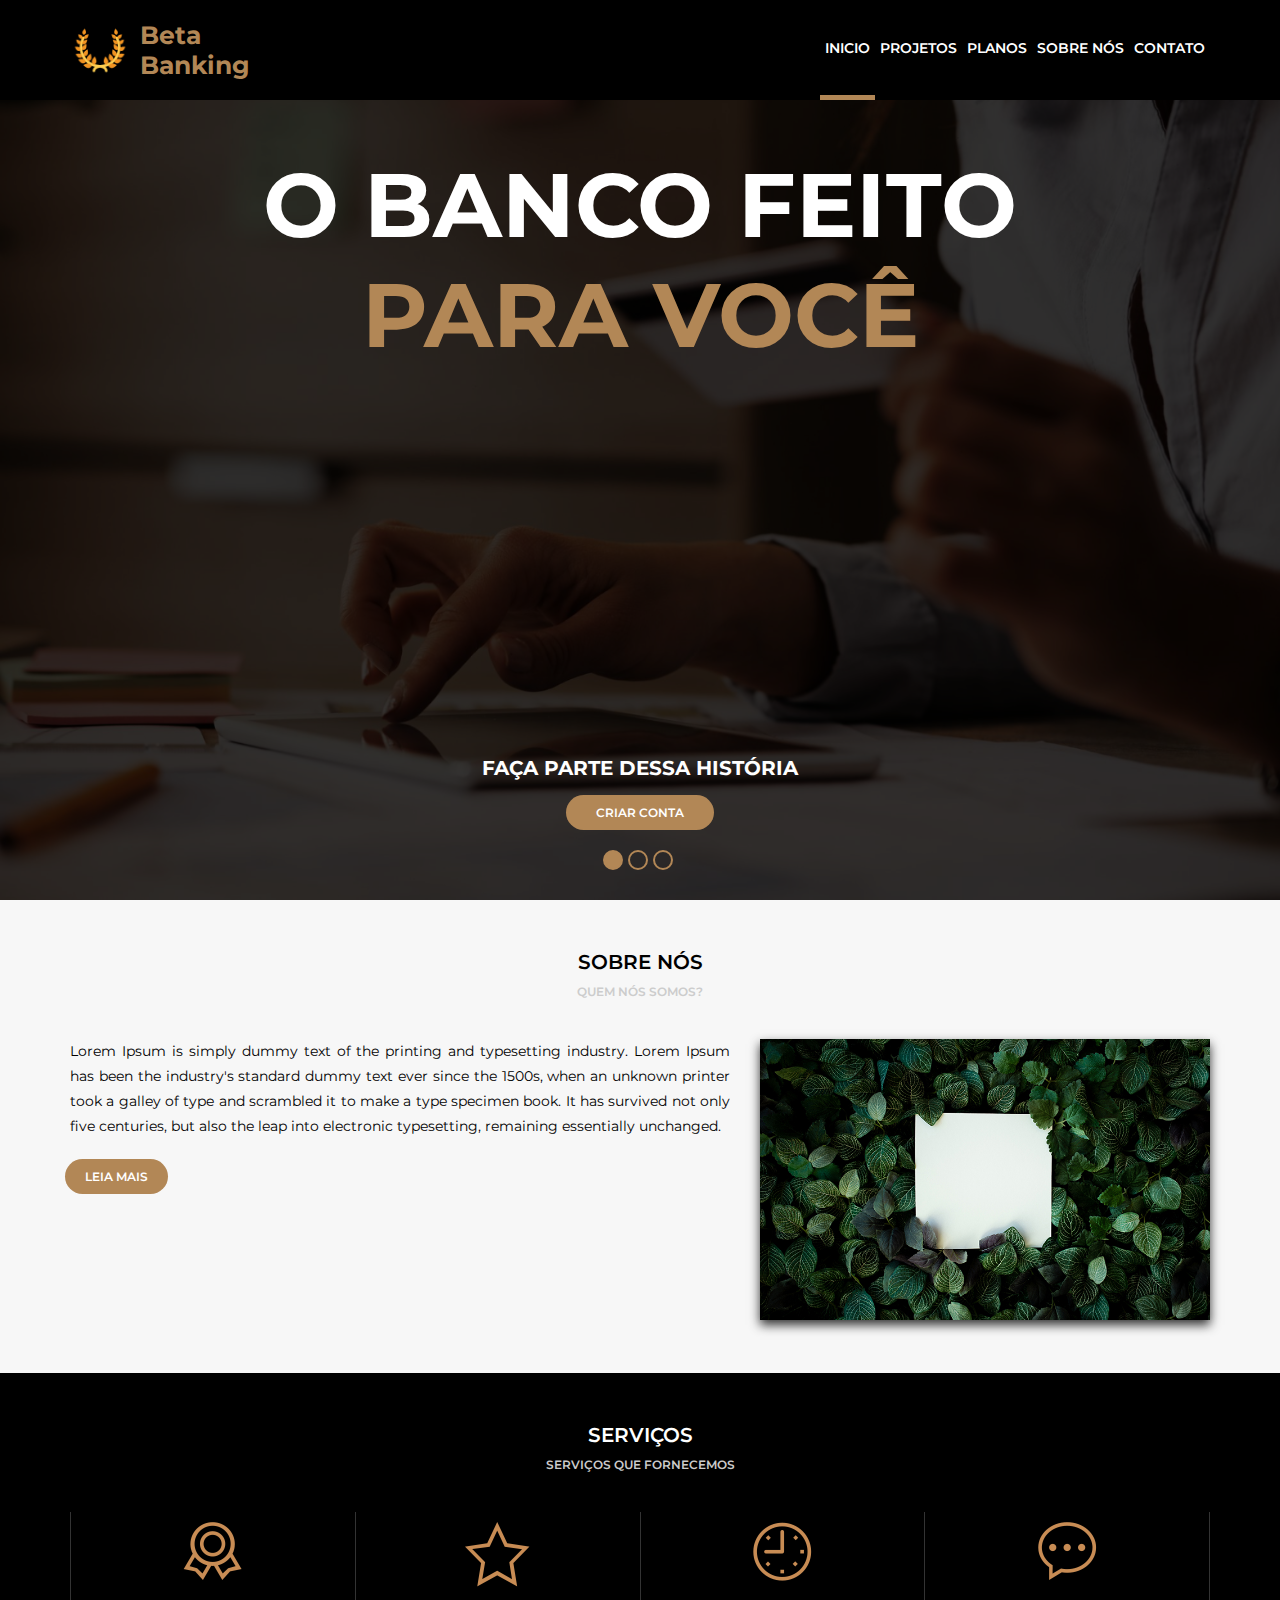
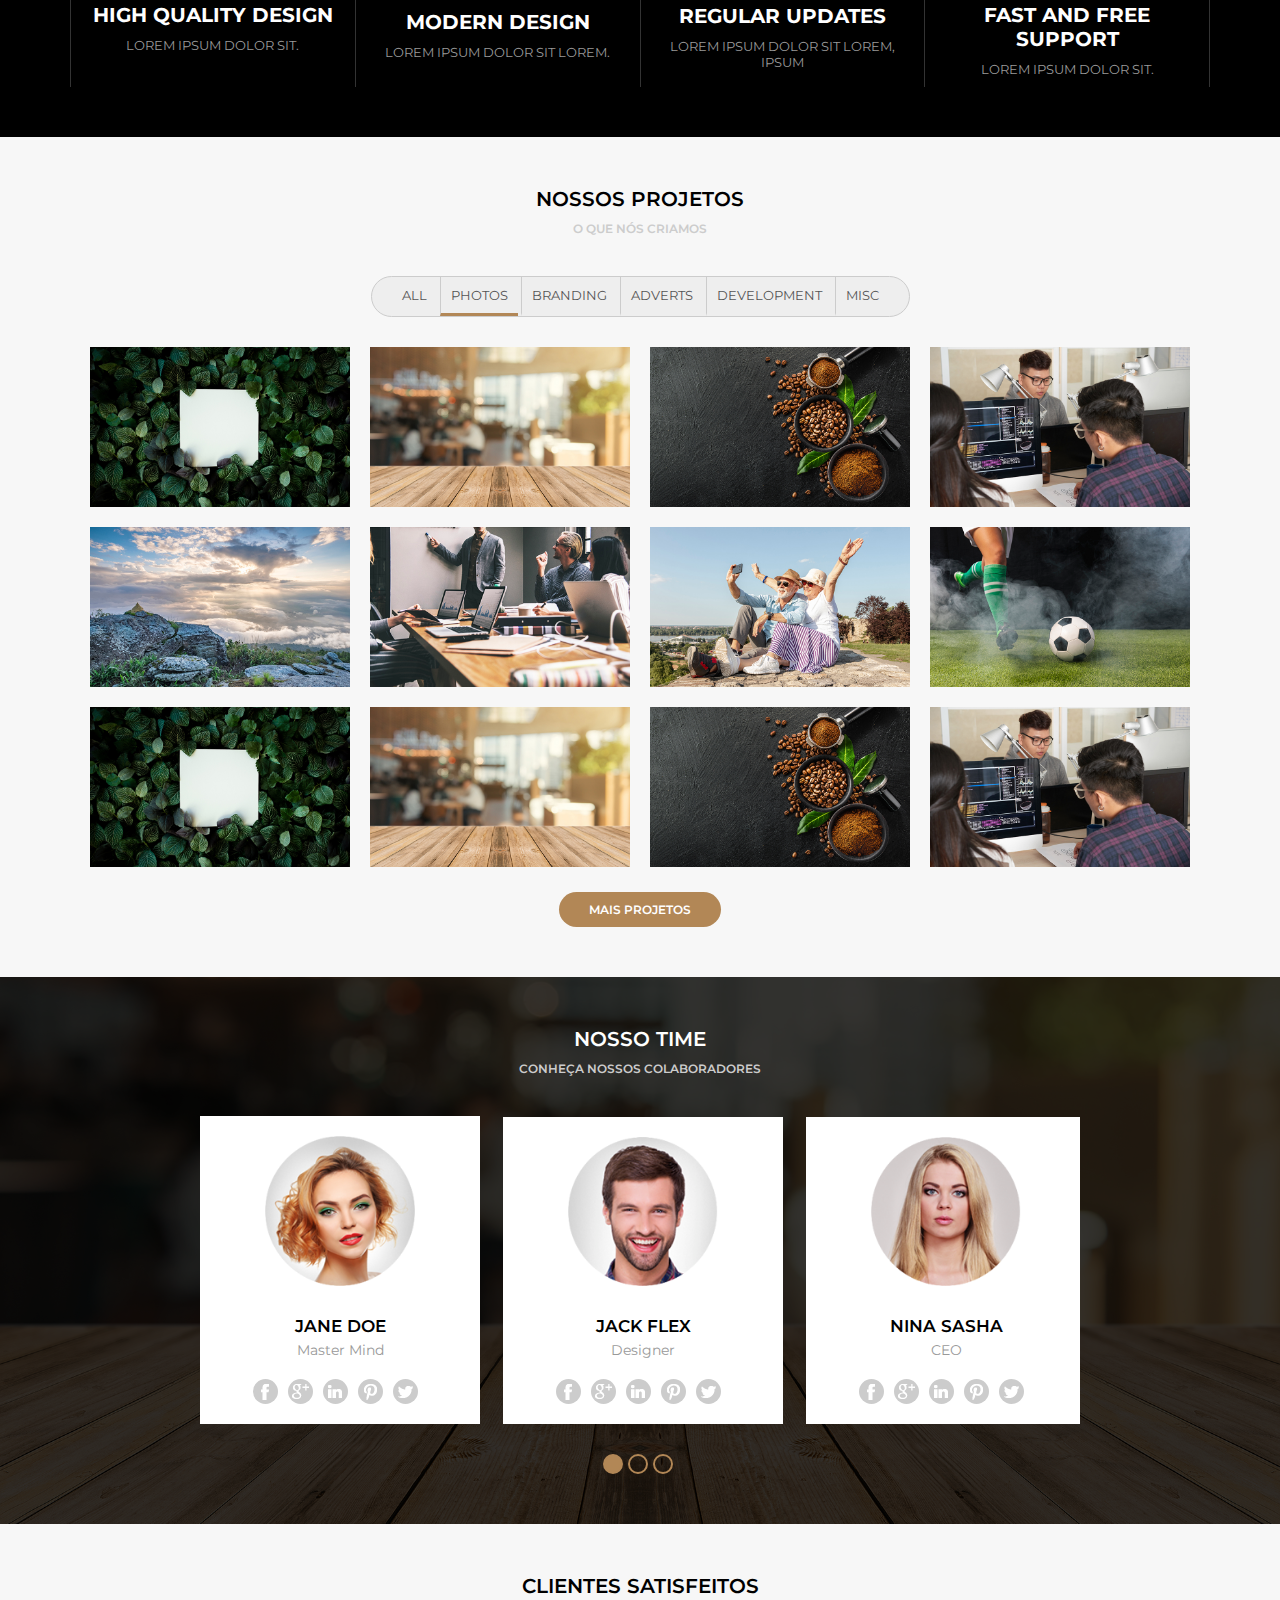
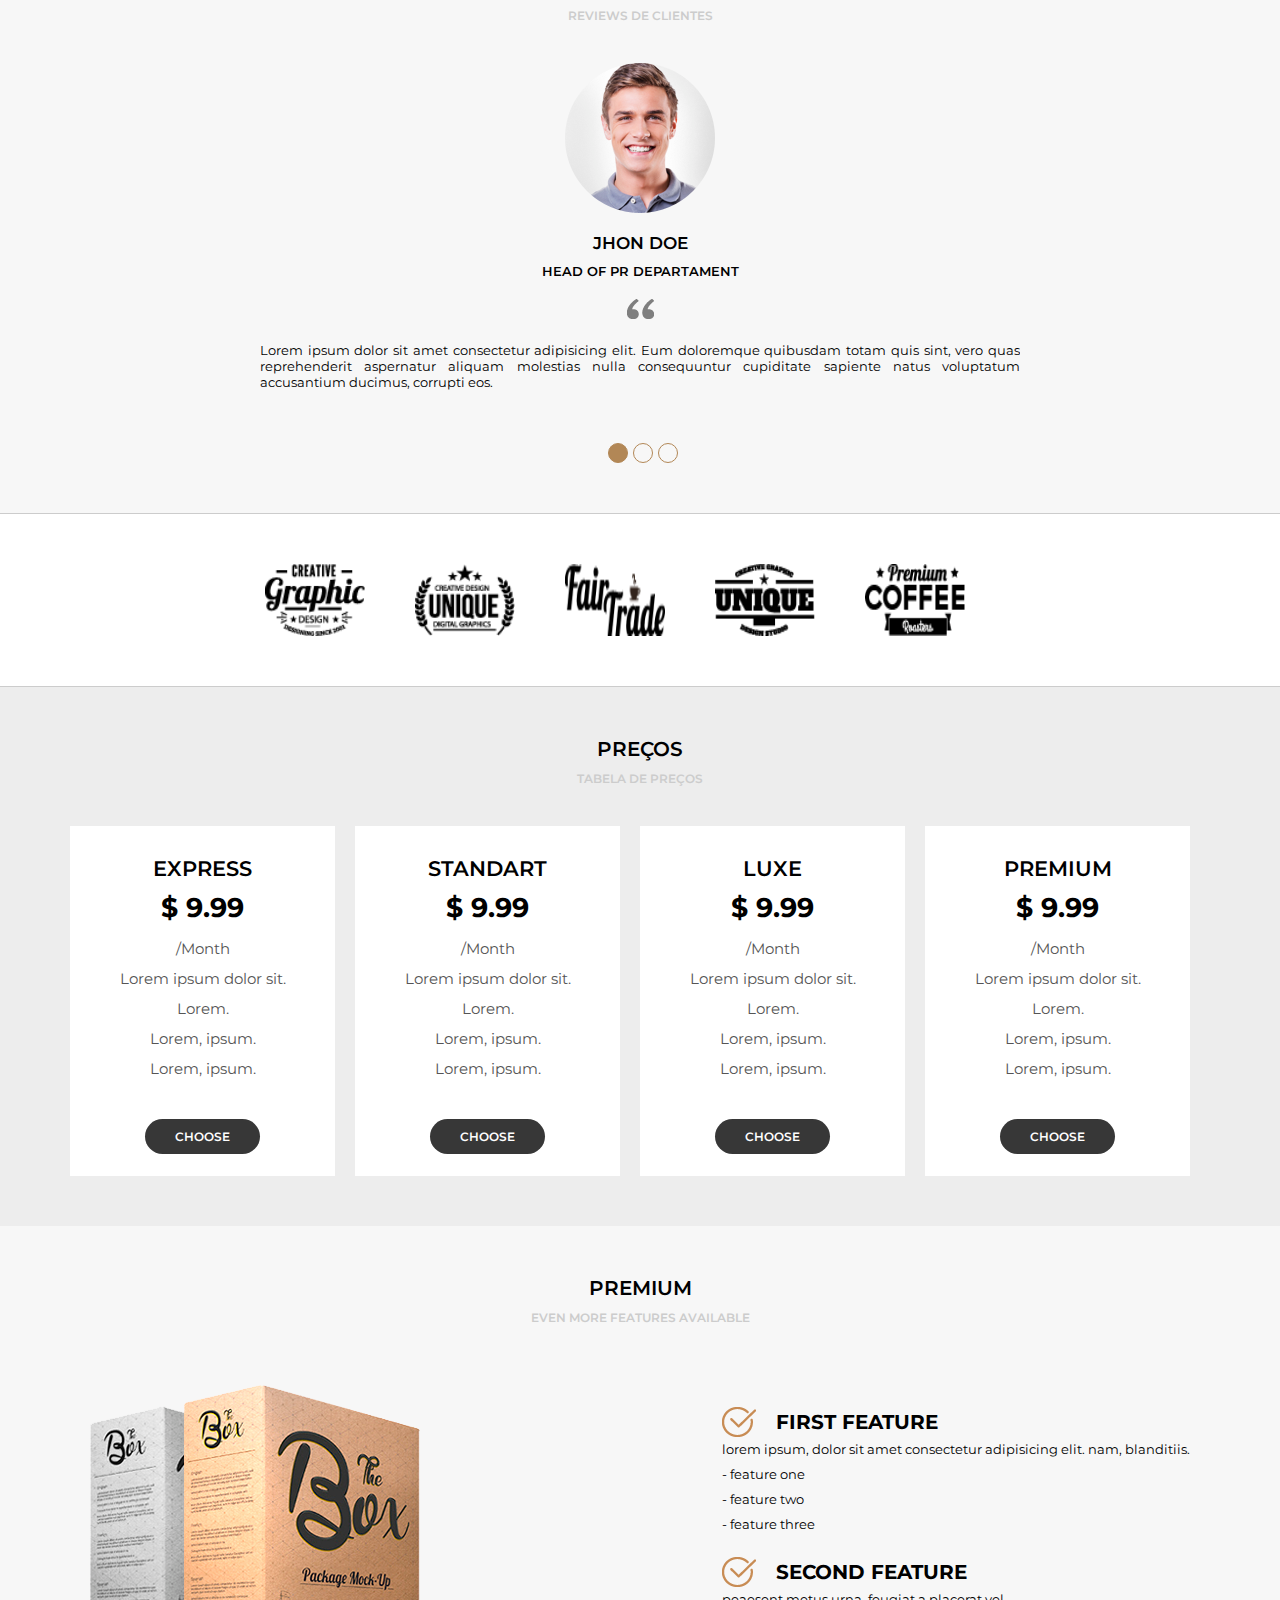
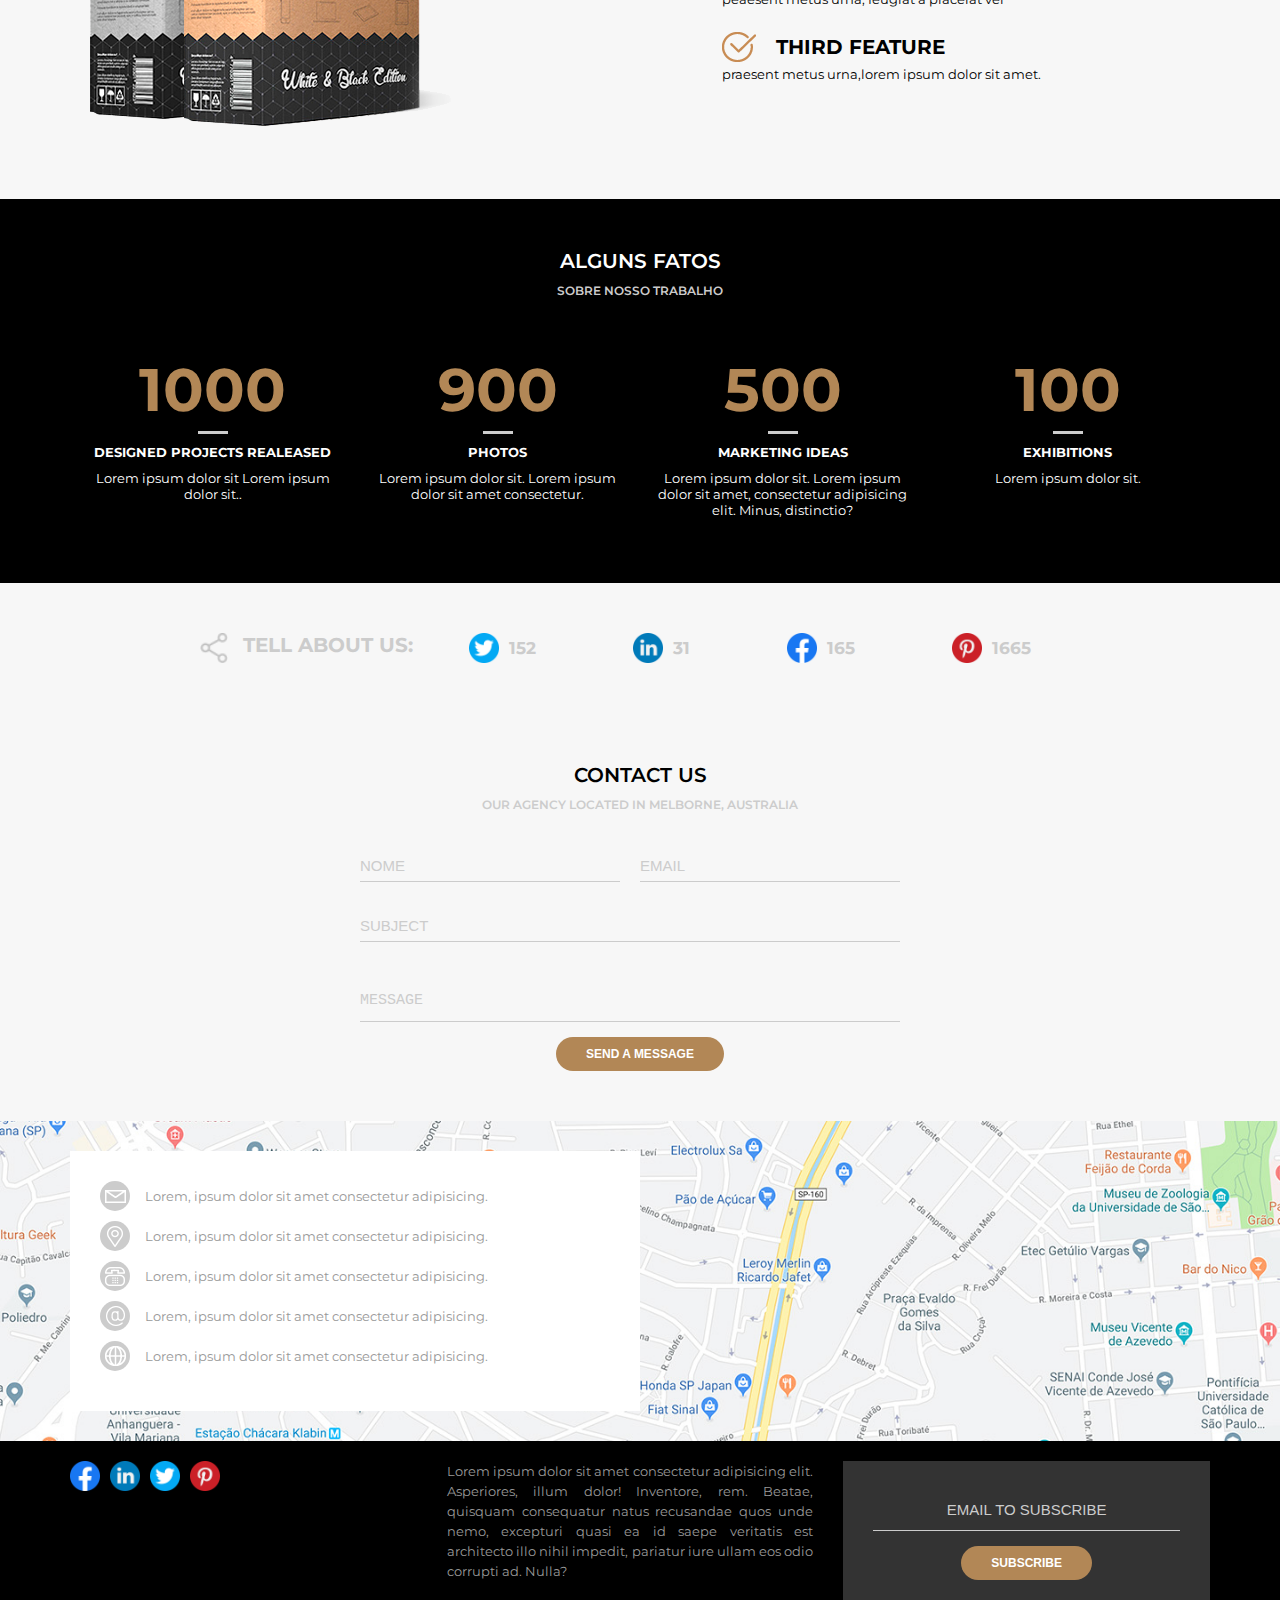
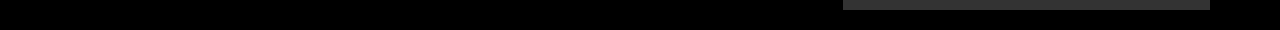
<file: index.html>
<!DOCTYPE html>
<html lang="pt-br">

<head>
    <meta charset="UTF-8">
    <meta http-equiv="X-UA-Compatible" content="IE=edge">
    <meta name="viewport" content="width=device-width, initial-scale=1.0">
    <link rel="preconnect" href="https://fonts.googleapis.com">
    <link rel="preconnect" href="https://fonts.gstatic.com" crossorigin>
    <link href="https://fonts.googleapis.com/css2?family=Montserrat:wght@300;400;600;700&display=swap" rel="stylesheet">
    <link rel="stylesheet" href="./assets/css/style.css">
    <link rel="icon" href="./assets/images/favicon.png" type="image/x-icon">
    <title>Beta Banking</title>
</head>

<body>
    <header>
        <div class="header">
            <div class="logo">
                <a href="">
                    <img src="./assets/images/logo.png" alt="" class="logo-img">
                    <h1>Beta Banking</h1>
                </a>
            </div>
            <div class="menu">
                <img src="./assets/images/menu.png" alt="" class="menu-opener">
                <nav>
                    <ul>
                        <li><a href="" class="active">inicio</a></li>
                        <li><a href="">projetos</a></li>
                        <li><a href="">planos</a></li>
                        <li><a href="">Sobre nós</a></li>
                        <li><a href="">contato</a></li>
                    </ul>
                </nav>

            </div>
        </div>
    </header>
    <main>
        <section class="banner">
            <div class="sliders" style="margin-left:00vw;">
                <div class="slider">
                    <div class="slider-area">
                        <div class="slider-content-first">
                            <h1>O banco feito <br><span>para você</span></h1>
                        </div>
                        <div class="slider-content-sec">
                            <h2>faça parte dessa história</h2>
                            <a href="" class="button">criar conta</a>
                        </div>
                    </div>
                </div><div class="slider">
                    <div class="slider-area">
                        <div class="slider-content-first">
                            <h1>O banco feito <br><span>para teste2</span></h1>
                        </div>
                        <div class="slider-content-sec">
                            <h2>faça parte dessa história</h2>
                            <a href="" class="button">criar conta</a>
                        </div>
                    </div>
                </div><div class="slider">
                    <div class="slider-area">
                        <div class="slider-content-first">
                            <h1>O banco feito <br><span>para teste3</span></h1>
                        </div>
                        <div class="slider-content-sec">
                            <h2>faça parte dessa história</h2>
                            <a href="" class="button">criar conta</a>
                        </div>
                    </div>
                </div>
                </div>
            </div>
            <div class="pointers">
                <div class="pointer active"></div>
                <div class="pointer"></div>
                <div class="pointer"></div>
            </div>
        </section>
        <section class="default light">
            <div class="section-title">
                Sobre nós
            </div>
            <div class="section-desc">
                quem nós somos?
            </div>
            <div class="section-body">
                <div class="about-us">
                    <div class="about-left">
                        <p>Lorem Ipsum is simply dummy text of the printing and typesetting industry. Lorem Ipsum has
                            been the industry's standard dummy text ever since the 1500s, when an unknown printer took a
                            galley of type and scrambled it to make a type specimen book. It has survived not only five
                            centuries, but also the leap into electronic typesetting, remaining essentially unchanged.
                        </p>
                        <br><a href="" class="button">Leia mais</a>
                    </div>
                    <div class="about-right">
                        <img src="./media/foto1.jpg" alt="">
                    </div>
                </div>
            </div>
        </section>
        <section class="default dark">
            <div class="section-title">
                Serviços
            </div>
            <div class="section-desc">
                serviços que fornecemos
            </div>
            <div class="section-body">
                <div class="section-services">
                    <div class="section-service">
                        <img src="./assets/images/medalha.png" alt="">
                        <h4>High quality design</h4>
                        <p>Lorem ipsum dolor sit.</p>
                    </div>
                    <div class="section-service">
                        <img src="./assets/images/estrela.png" alt="">
                        <h4>Modern Design</h4>
                        <p>Lorem ipsum dolor sit Lorem.</p>
                    </div>
                    <div class="section-service">
                        <img src="./assets/images/relogio.png" alt="">
                        <h4>Regular updates</h4>
                        <p>Lorem ipsum dolor sit Lorem, ipsum</p>
                    </div>
                    <div class="section-service">
                        <img src="./assets/images/balao.png" alt="">
                        <h4>Fast and free support </h4>
                        <p>Lorem ipsum dolor sit.</p>
                    </div>
                </div>
            </div>
        </section>
        <section class="default light">
            <div class="section-title">
                Nossos Projetos
            </div>
            <div class="section-desc">
                O que nós Criamos
            </div>
            <div class="section-body">
                <div class="secion-projects">
                    <div class="section-project--filters">
                        <ul>
                            <li>All</li>
                            <li class="active">Photos</li>
                            <li>Branding</li>
                            <li>Adverts</li>
                            <li>Development</li>
                            <li>Misc</li>
                        </ul>
                    </div>
                    <div class="section-projects--photos">
                        <div class="section-projects--photo">
                            <div class="section-projects-photoarea">
                                <div class="section-projects-photoinfo">
                                    <h5>About</h5>
                                    <p>Lorem ipsum dolor sit amet.</p>
                                </div>
                                <img src="./media/foto1.jpg" alt="">
                            </div>
                        </div>
                        <div class="section-projects--photo">
                            <div class="section-projects-photoarea">
                                <div class="section-projects-photoinfo">
                                    <h5>About</h5>
                                    <p>Lorem ipsum dolor sit amet.</p>
                                </div>
                                <img src="./media/foto2.jpg" alt="">
                            </div>
                        </div>
                        <div class="section-projects--photo">
                            <div class="section-projects-photoarea">
                                <div class="section-projects-photoinfo">
                                    <h5>About</h5>
                                    <p>Lorem ipsum dolor sit amet.</p>
                                </div>
                                <img src="./media/foto3.jpg" alt="">
                            </div>
                        </div>
                        <div class="section-projects--photo">
                            <div class="section-projects-photoarea">
                                <div class="section-projects-photoinfo">
                                    <h5>About</h5>
                                    <p>Lorem ipsum dolor sit amet.</p>
                                </div>
                                <img src="./media/foto4.jpg" alt="">
                            </div>
                        </div>
                        <div class="section-projects--photo">
                            <div class="section-projects-photoarea">
                                <div class="section-projects-photoinfo">
                                    <h5>About</h5>
                                    <p>Lorem ipsum dolor sit amet.</p>
                                </div>
                                <img src="./media/foto5.jpg" alt="">
                            </div>
                        </div>
                        <div class="section-projects--photo">
                            <div class="section-projects-photoarea">
                                <div class="section-projects-photoinfo">
                                    <h5>About</h5>
                                    <p>Lorem ipsum dolor sit amet.</p>
                                </div>
                                <img src="./media/foto6.jpg" alt="">
                            </div>
                        </div>
                        <div class="section-projects--photo">
                            <div class="section-projects-photoarea">
                                <div class="section-projects-photoinfo">
                                    <h5>About</h5>
                                    <p>Lorem ipsum dolor sit amet.</p>
                                </div>
                                <img src="./media/foto7.jpg" alt="">
                            </div>
                        </div>
                        <div class="section-projects--photo">
                            <div class="section-projects-photoarea">
                                <div class="section-projects-photoinfo">
                                    <h5>About</h5>
                                    <p>Lorem ipsum dolor sit amet.</p>
                                </div>
                                <img src="./media/foto9.jpg" alt="">
                            </div>
                        </div>
                        <div class="section-projects--photo">
                            <div class="section-projects-photoarea">
                                <div class="section-projects-photoinfo">
                                    <h5>About</h5>
                                    <p>Lorem ipsum dolor sit amet.</p>
                                </div>
                                <img src="./media/foto1.jpg" alt="">
                            </div>
                        </div>
                        <div class="section-projects--photo">
                            <div class="section-projects-photoarea">
                                <div class="section-projects-photoinfo">
                                    <h5>About</h5>
                                    <p>Lorem ipsum dolor sit amet.</p>
                                </div>
                                <img src="./media/foto2.jpg" alt="">
                            </div>
                        </div>
                        <div class="section-projects--photo">
                            <div class="section-projects-photoarea">
                                <div class="section-projects-photoinfo">
                                    <h5>About</h5>
                                    <p>Lorem ipsum dolor sit amet.</p>
                                </div>
                                <img src="./media/foto3.jpg" alt="">
                            </div>
                        </div>
                        <div class="section-projects--photo">
                            <div class="section-projects-photoarea">
                                <div class="section-projects-photoinfo">
                                    <h5>About</h5>
                                    <p>Lorem ipsum dolor sit amet.</p>
                                </div>
                                <img src="./media/foto4.jpg" alt="">
                            </div>
                        </div>
                    </div>
                    <a href="" class="button">Mais projetos</a>
                </div>
            </div>
        </section>
        <section class="default dark bg-team">
            <div class="section-team-area">
                <div class="section-title">
                    Nosso time
                </div>
                <div class="section-desc">
                    Conheça nossos colaboradores
                </div>
                <div class="section-body">
                    <div class="section-team">
                        <div class="sliders" style="margin-left: 00vw;">
                            <div class="slider">
                                <div class="slider-area">
                                    <img src="./media/mulher1.png" alt="" class="section-team-avatar">
                                    <div class="section-team-name">
                                        Jane Doe
                                    </div>
                                    <div class="section-team-role">
                                        Master Mind
                                    </div>
                                    <div class="section-team-social">
                                        <a href=""><img src="./assets/images/facebook.png" alt=""></a>
                                        <a href=""><img src="./assets/images/googleplus.png" alt=""></a>
                                        <a href=""><img src="./assets/images/linkedin.png" alt=""></a>
                                        <a href=""><img src="./assets/images/pinterest.png" alt=""></a>
                                        <a href=""><img src="./assets/images/twitter.png" alt=""></a>
                                    </div>
                                </div>
                            </div>
                            <div class="slider">
                                <div class="slider-area">
                                    <img src="./media/homem1.png" alt="" class="section-team-avatar">
                                    <div class="section-team-name">
                                        Jack Flex
                                    </div>
                                    <div class="section-team-role">
                                        Designer
                                    </div>
                                    <div class="section-team-social">
                                        <a href=""><img src="./assets/images/facebook.png" alt=""></a>
                                        <a href=""><img src="./assets/images/googleplus.png" alt=""></a>
                                        <a href=""><img src="./assets/images/linkedin.png" alt=""></a>
                                        <a href=""><img src="./assets/images/pinterest.png" alt=""></a>
                                        <a href=""><img src="./assets/images/twitter.png" alt=""></a>
                                    </div>
                                </div>
                            </div>
                            <div class="slider">
                                <div class="slider-area">
                                    <img src="./media/mulher2.png" alt="" class="section-team-avatar">
                                    <div class="section-team-name">
                                        nina sasha
                                    </div>
                                    <div class="section-team-role">
                                        CEO
                                    </div>
                                    <div class="section-team-social">
                                        <a href=""><img src="./assets/images/facebook.png" alt=""></a>
                                        <a href=""><img src="./assets/images/googleplus.png" alt=""></a>
                                        <a href=""><img src="./assets/images/linkedin.png" alt=""></a>
                                        <a href=""><img src="./assets/images/pinterest.png" alt=""></a>
                                        <a href=""><img src="./assets/images/twitter.png" alt=""></a>
                                    </div>
                                </div>
                            </div>
                        </div>
                        <div class="pointers">
                            <div class="pointer active"></div>
                            <div class="pointer"></div>
                            <div class="pointer"></div>
                        </div>
                    </div>
                </div>
            </div>
        </section>
        <section class="default light clients">
            <div class="section-title">
                Clientes satisfeitos
            </div>
            <div class="section-desc">
                Reviews de clientes
            </div>
            <div class="section-body">
                <div class="section-clients-geral">
                    <div class="section-clients-sliders">
                        <div class="section-clients-slide">
                            <div class="section-clients-area">
                                <img src="./media/homem2.png" alt="" class="section-clients-avatar">
                                <div class="section-client-name">
                                    Jhon Doe
                                </div>
                                <div class="section-client-desc">
                                    Head OF PR departament
                                </div>
                                <div class="section-client-quote">
                                    <img src="./assets/images/quote.png" alt="" class="quote">
                                </div>
                                <div class="section-client-comment">
                                    Lorem ipsum dolor sit amet consectetur adipisicing elit. Eum doloremque quibusdam
                                    totam
                                    quis
                                    sint, vero quas reprehenderit aspernatur aliquam molestias nulla consequuntur
                                    cupiditate
                                    sapiente natus voluptatum accusantium ducimus, corrupti eos.
                                </div>
                            </div>
                        </div>
                        <div class="section-clients-slide">
                            <div class="section-clients-area">
                                <img src="./media/homem1.png" alt="" class="section-clients-avatar">
                                <div class="section-client-name">
                                    Jhon Doe
                                </div>
                                <div class="section-client-desc">
                                    Head OF PR departament
                                </div>
                                <div class="section-client-quote">
                                    <img src="./assets/images/quote.png" alt="" class="quote">
                                </div>
                                <div class="section-client-comment">
                                    Lorem ipsum dolor sit amet consectetur adipisicing elit. Eum doloremque quibusdam
                                    totam
                                    quis
                                    sint, vero quas reprehenderit aspernatur aliquam molestias nulla consequuntur
                                    cupiditate
                                    sapiente natus voluptatum accusantium ducimus, corrupti eos.
                                </div>
                            </div>
                        </div>
                        <div class="section-clients-slide">
                            <div class="section-clients-area">
                                <img src="./media/homem2.png" alt="" class="section-clients-avatar">
                                <div class="section-client-name">
                                    Jhon Doe
                                </div>
                                <div class="section-client-desc">
                                    Head OF PR departament
                                </div>
                                <div class="section-client-quote">
                                    <img src="./assets/images/quote.png" alt="" class="quote">
                                </div>
                                <div class="section-client-comment">
                                    Lorem ipsum dolor sit amet consectetur adipisicing elit. Eum doloremque quibusdam
                                    totam
                                    quis
                                    sint, vero quas reprehenderit aspernatur aliquam molestias nulla consequuntur
                                    cupiditate
                                    sapiente natus voluptatum accusantium ducimus, corrupti eos.
                                </div>
                            </div>
                        </div>
                    </div>
                    <div class="pointers">
                        <div class="pointer active"></div>
                        <div class="pointer"></div>
                        <div class="pointer"></div>
                    </div>
                </div>

            </div>
        </section>
        <section class="default light companies">
            <div class="section-body">
                <div class="section-companies">
                    <img src="./media/empresa1.png" alt="">
                    <img src="./media/empresa2.png" alt="">
                    <img src="./media/empresa3.png" alt="">
                    <img src="./media/empresa4.png" alt="">
                    <img src="./media/empresa5.png" alt="">
                </div>
            </div>
        </section>
        <section class="default light prices">
            <div class="section-title">
                Preços
            </div>
            <div class="section-desc">
                Tabela de preços
            </div>
            <div class="section-body">
                <div class="section-prices-sliders">

                    <div class="price-slider">
                        <div class="price-slider-area">
                            <div class="title-ofert">
                                <H4>Express</H4>
                                <p>$ 9.99</p>
                            </div>
                            <div class="ofert-content">
                                <p>/Month</p>
                                <p>Lorem ipsum dolor sit.</p>
                                <p>Lorem.</p>
                                <p>Lorem, ipsum.</p>
                                <p>Lorem, ipsum.</p>
                            </div>
                            <a href="" class="button">Choose</a>
                        </div>
                    </div>
                    <div class="price-slider">
                        <div class="price-slider-area">
                            <div class="title-ofert">
                                <H4>standart</H4>
                                <p>$ 9.99</p>
                            </div>
                            <div class="ofert-content">
                                <p>/Month</p>
                                <p>Lorem ipsum dolor sit.</p>
                                <p>Lorem.</p>
                                <p>Lorem, ipsum.</p>
                                <p>Lorem, ipsum.</p>
                            </div>
                            <a href="" class="button">Choose</a>
                        </div>
                    </div>
                    <div class="price-slider">
                        <div class="price-slider-area">
                            <div class="title-ofert">
                                <H4>Luxe</H4>
                                <p>$ 9.99</p>
                            </div>
                            <div class="ofert-content">
                                <p>/Month</p>
                                <p>Lorem ipsum dolor sit.</p>
                                <p>Lorem.</p>
                                <p>Lorem, ipsum.</p>
                                <p>Lorem, ipsum.</p>
                            </div>
                            <a href="" class="button">Choose</a>
                        </div>
                    </div>
                    <div class="price-slider">
                        <div class="price-slider-area">
                            <div class="title-ofert">
                                <H4>Premium</H4>
                                <p>$ 9.99</p>
                            </div>
                            <div class="ofert-content">
                                <p>/Month</p>
                                <p>Lorem ipsum dolor sit.</p>
                                <p>Lorem.</p>
                                <p>Lorem, ipsum.</p>
                                <p>Lorem, ipsum.</p>
                            </div>
                            <a href="" class="button">Choose</a>
                        </div>
                    </div>
                </div>
        </section>
        <section class="default light">
            <div class="section-title">
                Premium
            </div>
            <div class="section-desc">
                Even more features available
            </div>
            <div class="section-body">
                <div class="section-premium-geral">
                    <div class="section-premium-img">
                        <img src="./media/livros.png" alt="">
                    </div>
                    <div class="section-premium-desc">
                        <div class="section-premium-content">
                            <h2>
                                <img src="./assets/images/check.png" alt="">
                                First feature
                            </h2>
                            <p>Lorem ipsum, dolor sit amet consectetur adipisicing elit. Nam, blanditiis.</p>
                            <p>- Feature one</p>
                            <p>- Feature Two</p>
                            <p>- Feature three</p>
                        </div>
                        <div class="section-premium-content">
                            <h2>
                                <img src="./assets/images/check.png" alt="">
                                Second feature
                            </h2>
                            <p>Peaesent metus urna, feugiat a placerat vel</p>
                        </div>
                        <div class="section-premium-content">
                            <h2>
                                <img src="./assets/images/check.png" alt="">
                                Third feature
                            </h2>
                            <p>Praesent metus urna,Lorem ipsum dolor sit amet.</p>
                        </div>
                    </div>
                </div>
            </div>
        </section>
        <section class="default dark">
            <div class="section-title">
                Alguns fatos
            </div>
            <div class="section-desc">
                sobre nosso trabalho
            </div>
            <div class="section-body">
                <div class="section-facts">
                    <div class="section-fact">
                        <h1>1000</h1>
                        <div class="line"></div>
                        <h4>Designed Projects realeased</h4>
                        <p>Lorem ipsum dolor sit Lorem ipsum dolor sit..</p>
                    </div>
                    <div class="section-fact">
                        <h1>900</h1>
                        <div class="line"></div>
                        <h4>Photos</h4>
                        <p>Lorem ipsum dolor sit. Lorem ipsum dolor sit amet consectetur.</p>
                    </div>
                    <div class="section-fact">
                        <h1>500</h1>
                        <div class="line"></div>
                        <h4>Marketing ideas</h4>
                        <p>Lorem ipsum dolor sit. Lorem ipsum dolor sit amet, consectetur adipisicing elit. Minus,
                            distinctio?</p>
                    </div>
                    <div class="section-fact">
                        <h1>100</h1>
                        <div class="line"></div>
                        <h4>exhibitions</h4>
                        <p>Lorem ipsum dolor sit.</p>
                    </div>
                </div>
            </div>
        </section>
        <section class="default light share">
            <div class="section-body">
                <div class="section-share">
                    <div class="section-tell">
                        <div class="section-tell-first">
                            <img src="./assets/images/share.png" alt="">
                            <h2>Tell about us:</h2>
                        </div>
                        <div class="section-tell-second">
                            <a href="" class="twitter"><img src="./assets/images/icons/twitter.png" alt=""> 152</a>
                            <a href="" class="linkedin"><img src="./assets/images/icons/linkedin (1).png" alt="">31</a>
                            <a href="" class="facebook"><img src="./assets/images/icons/facebook (1).png" alt="">165</a>
                            <a href="" class="pinterest"><img src="./assets/images/icons/pinterest.png" alt="">1665</a>
                        </div>
                    </div>
                </div>
            </div>
        </section>
        <section class="default light contact">
            <div class="section-title">
                Contact us
            </div>
            <div class="section-desc">
                our agency located in melborne, australia
            </div>
            <div class="section-body">
                <div class="form-contact">
                    <form action="">
                        <div class="form-geral">
                            <div class="personal-contact">
                                <input type="text" name="name" id="name" placeholder="Nome" class="inp">
                                <input type="email" name="email" id="email" placeholder="Email" class="inp">
                            </div>
                            <div class="contact-message">
                                <input type="subject" name="subject" id="subject" placeholder="Subject" class="inp">
                                <textarea name="message" id="textarea" cols="30" rows="10"
                                    placeholder="Message"></textarea>
                            </div>
                            <input type="submit" name="" class="button" value="Send a message">
                        </div>
                    </form>
                </div>
            </div>
        </section>
        <section class="section-map">
            <div class="section-map--area">
                <div class="section-map--info">
                    <div class="section-map--info-item">
                        <div class="section-map--info-item-img">
                            <img src="./assets/images/carta.png" alt="">
                        </div>
                        Lorem, ipsum dolor sit amet consectetur adipisicing.
                    </div>
                    <div class="section-map--info-item">
                        <div class="section-map--info-item-img">
                            <img src="./assets/images/localizacao.png" alt="">
                        </div>
                        Lorem, ipsum dolor sit amet consectetur adipisicing.
                    </div>
                    <div class="section-map--info-item">
                        <div class="section-map--info-item-img">
                            <img src="./assets/images/telefone.png" alt="">
                        </div>
                        Lorem, ipsum dolor sit amet consectetur adipisicing.
                    </div>
                    <div class="section-map--info-item">
                        <div class="section-map--info-item-img">
                            <img src="./assets/images/arroba.png" alt="">
                        </div>
                        Lorem, ipsum dolor sit amet consectetur adipisicing.
                    </div>
                    <div class="section-map--info-item">
                        <div class="section-map--info-item-img">
                            <img src="./assets/images/web.png" alt="">
                        </div>
                        Lorem, ipsum dolor sit amet consectetur adipisicing.
                    </div>
                </div>
            </div>
        </section>
        <footer>
            <div class="footer-area">
                <div class="footer-item area1">
                    <div class="footer-social">
                        <a href=""><img src="./assets/images/icons/facebook (1).png" alt=""></a>
                        <a href=""><img src="./assets/images/icons/linkedin (1).png" alt=""></a>
                        <a href=""><img src="./assets/images/icons/twitter.png" alt=""></a>
                        <a href=""><img src="./assets/images/icons/pinterest.png" alt=""></a>
                    </div>
                </div>
                <div class="footer-item area2">
                    Lorem ipsum dolor sit amet consectetur adipisicing elit. Asperiores, illum dolor! Inventore, rem.
                    Beatae, quisquam consequatur natus recusandae quos unde nemo, excepturi quasi ea id saepe veritatis
                    est architecto illo nihil impedit, pariatur iure ullam eos odio corrupti ad. Nulla?
                </div>
                <div class="footer-item area3">
                    <form action="" method="post">
                        <input type="email" name="email" id="" placeholder="EMAIL TO SUBSCRIBE">
                        <button class="button">Subscribe</button>
                    </form>
                </div>
            </div>
        </footer>
    </main>
</body>

</html>
</file>
<file: assets/css/style.css>
* {
    margin: 0;
    padding: 0;
    box-sizing: border-box;
}

body {
    font-family: 'Montserrat', sans-serif;
    font-size: 13px;
    overflow-x: hidden;
}

header {
    width: 100vw;
    height: 100px;
    background-color: #000;
}

.header {
    max-width: 1140px;
    height: 100px;
    display: flex;
    align-items: center;
    margin: auto;
}

.header .logo a {
    width: 200px;
    display: flex;
    text-decoration: none;
}

.header .logo h1 {
    font-size: 25px;
    font-weight: 700;
    color: #B28756;
    margin-left: 10px;
}

.header .logo-img {
    width: 60px;
    height: 60px;
}

.menu-opener {
    display: none;
}

.header .menu {
    display: flex;
    flex: 1;
    justify-content: flex-end;
}

.menu ul {
    display: flex;
    list-style: none;
}

.menu li a {
    text-decoration: none;
    text-transform: uppercase;
    font-size: 14px;
    font-weight: 600;
    color: #FFF;
    padding: 0 5px 0 5px;
    display: flex;
    align-items: center;
    height: 100px;
    border-bottom: 5px solid #000;
}

.menu a:hover,
.menu .active {
    border-bottom: 5px solid #B28756;
}

.banner {

    height: calc(100vh - 100px);
    background-image: url(../../assets/images/bg6.jpg);
    background-position: bottom;
    background-size: cover;
    overflow: hidden;
}
.sliders {
    width: 300vw;
    height: 100%;
}

.slider {
    width: 100vw;
    height: 100%;
    display:inline-flex;
    background-color: rgba(0, 0, 0, 0.8);
}

.banner .slider-area {
    display: flex;
    flex-direction: column;
    text-align: center;
    height: 100%;
}

.banner .slider-area .slider-content-first {
    display: flex;
    justify-content: center;
    align-items: center;
    margin-top: 50px;
    text-transform: uppercase;
    font-size: 45px;
    font-weight: 700;
    color: #FFF;
}

.banner .slider-area .slider-content-first span {
    color: #B28756;
}

.banner .slider-area .slider-content-sec {
    width: 100vw;
    height: 100%;
    display: flex;
    flex-direction: column;
    justify-content: flex-end;
    align-items: center;
    margin-bottom: 70px;
    text-transform: uppercase;
    font-weight: 600;
    color: #FFF;
}
.button {
    display: inline-block;
    text-decoration: none;
    text-transform: uppercase;
    font-size: 12px;
    font-weight: 600;
    color: #FFF;
    background-color: #B28756;
    padding: 10px 30px;
    border-radius: 20px;
    margin-top: 15px;
}

.banner .button:hover {
    transform: scale(1.1);
    transition: 0.5s;
}

.banner .pointers {
    width: 100vw;
    height: 20px;
    display: flex;
    justify-content: center;
    align-items: center;
    position: absolute;
    margin-top: -50px;
}

.banner .pointer {
    width: 20px;
    height: 20px;
    border-radius: 10px;
    border: 2px solid #B28756;
    cursor: pointer;
    margin-right: 5px;
}

.banner .pointer.active {
    background-color: #B28756;
}

.default {
    padding: 50px 0 50px 0;
}

.default .section-title,
.default .section-desc {
    text-align: center;
    text-transform: uppercase;
    font-weight: 600;
}

.default .section-title {
    font-size: 20px;
}

.default .section-desc {
    font-size: 12px;
    color: #CCC;
    margin: 10px 0 40px 0;
}

.default .section-body {
    max-width: 1140px;
    margin: auto;
}

.default.light {
    background-color: #f7f7f7;
}

.default.light .section-title,
.default.light .section-body {
    color: #000;
}

.default.dark {
    background-color: #000;
}

.default.dark .section-title,
.default.dark .section-body {
    color: #FFF;
}

footer {
    background-color: #000;
    padding: 20px;
}

.footer-area {
    max-width: 1140px;
    margin: auto;
    display: flex;
    color: #FFF;
}

.footer-item {
    flex: 1;
}

.footer-social {
    display: flex;
}

.footer-social img {
    width: 30px;
    height: 30px;
}

.footer-social a {
    margin-right: 10px;
}

.footer-item.area2 {
    font-size: 13px;
    padding: 0 10px 10px 10px;
    line-height: 20px;
    color: #999;
    text-align: justify;
    margin-right: 20px;
}

.footer-item.area3 form {
    text-align: center;
    background-color: #333;
    padding: 30px;
}

.footer-item.area3 input {
    width: 100%;
    height: 40px;
    border: 0;
    background: transparent;
    border-bottom: 1px solid #CCC;
    color: #FFF;
    outline: none;
}

.footer-item.area3 input::placeholder {
    text-align: center;
}

.footer-item.area3 .button {
    border: none;
}


/* 
CSS PARA ÁREAS ESPECÍFICAS
*/
.about-us {
    display: flex;
}

.about-us .about-left {
    flex: 1;
    text-align: justify;
    margin-right: 30px;
}

.about-us .about-left {
    font-size: 14px;
    line-height: 25px;
}

.about-left .button {
    margin: -15px 0 0 -5px;
    padding: 5px 20px;
}

.about-us .about-rigth {
    width: 520px;
    margin: auto;
}

.about-us .about-right img {
    width: 450px;
    box-shadow: 0 5px 10px #333;
}

.section-services {
    margin: auto;
    text-align: center;
    display: flex;
}

.section-service {
    flex: 1;
    padding: 10px;
    border-left: 1px solid #333;
}

.section-service:last-child {
    border-right: 1px solid #333;
}

.section-service h4 {
    font-size: 20px;
    text-transform: uppercase;
    margin-top: 20px;
}

.section-service p {
    font-size: 13px;
    text-transform: uppercase;
    color: #999;
    margin-top: 10px;
}

.secion-projects {
    display: flex;
    flex-direction: column;
    align-items: center;
}

.section-project--filters {
    background-color: #EEE;
    border: 1px solid #CCC;
    border-radius: 30px;
    display: inline-block;
    padding: 0 20px;
}

.section-project--filters ul,
li {
    list-style: none;
}

.section-project--filters li {
    display: inline-block;
    padding: 10px;
    font-size: 13px;
    text-transform: uppercase;
    color: #555;
    border-left: 1px solid #CCC;
    border-bottom: 3px solid #EEE;
    cursor: pointer;
}

.section-project--filters li:hover,
.section-project--filters .active {
    border-bottom: 3px solid #B28756;
}

.section-project--filters li:first-child {
    border-left: 0;
}

.section-projects--photos {
    width: 100vw;
    max-width: 1140px;
    margin-top: 20px;
    display: flex;
    flex-wrap: wrap;
    justify-content: center;
}

.section-projects--photo {
    width: 280px;

}

.section-projects-photoarea {
    margin: 10px;
    width: 260px;
    height: 160px;
}

.section-projects-photoarea img {
    width: inherit;
    height: inherit;
}

.section-projects-photoinfo {
    position: absolute;
    background-color: rgba(0, 0, 0, 0.5);
    width: inherit;
    height: inherit;
    display: none;
    flex-direction: column;
    justify-content: center;
    align-items: center;
    color: #FFF;
}

.section-projects-photoarea h5 {
    font-size: 18px;
    text-transform: uppercase;
    font-weight: 600;
}

.section-projects-photoarea:hover .section-projects-photoinfo {
    display: flex;
}

.bg-team {
    background-image: url(../../assets/images/bg.jpg);
    background-size: cover;
    background-position: center;
    padding: 0;
}

.section-team-area {
    background-color: rgba(0, 0, 0, 0.8);
    padding: 50px 0 50px 0;
}

.section-team {
    max-width: 880px;
    margin: auto;
    overflow: hidden;

}

.section-team .sliders {
    width: 300vw;
    height: 100%;
    background-color: rgba(0, 0, 0, 0.0);
}

.section-team .slider {
    width: 280px;
    height: 100%;
    min-height: 300px;
    display: inline-block;
    background-color: #FFF;
    margin-right: 20px;
}

.section-team-area .slider-area {
    display: flex;
    flex-direction: column;
    justify-content: center;
    align-items: center;
    color: #000;
    padding: 20px;
}

.section-team-area .pointers {
    height: 20px;
    display: flex;
    justify-content: center;
    align-items: center;
    margin-top: 30px;
}

.section-team-area .pointer {
    width: 20px;
    height: 20px;
    border-radius: 10px;
    border: 2px solid #B28756;
    cursor: pointer;
    margin-right: 5px;
}

.section-team-area .pointer.active {
    background-color: #B28756;
}

.section-team-avatar {
    width: 150px;
}

.section-team-name {
    text-transform: uppercase;
    font-weight: 600;
    font-size: 17px;
    margin-top: 30px;
}

.section-team-role {
    font-size: 14px;
    color: #999;
    margin-top: 5px;
}

.section-team-social {
    display: flex;
    margin-top: 20px;
}

.section-team-social a {
    display: inline-flex;
    justify-content: center;
    align-items: center;
    width: 25px;
    height: 25px;
    background-color: #CCC;
    border-radius: 13px;
    margin-right: 10px;
}

.section-team-social a:hover {
    background-color: #B28756;
}



/* sofrimento com sliders */

.section-clients-geral {
    max-width: 760px;
    margin: auto;
    overflow: hidden;
}

.section-clients-sliders {
    width: 300vw;
    height: 100%;
    display: inline-flex;
}

.section-clients-slide {
    width: 100vw;
    max-width: 760px;
    height: 100%;
}

.section-clients-area {
    display: flex;
    flex-direction: column;
    align-items: center;
    
}

.section-client-name {
    text-transform: uppercase;
    font-weight: 600;
    font-size: 17px;
    margin-top: 20px;
}

.section-client-desc {
    text-transform: uppercase;
    font-weight: 600;
    margin-top: 10px;
}

.section-clients-area .quote {
    margin-top: 20px;
}

.section-client-comment {
    
    margin-top: 20px;
    text-align: justify;
}

.section-clients-geral .pointers {
    height: 20px;
    display: flex;
    justify-content: center;
    align-items: center;
    margin-top: 20px;
}

.section-clients-geral .pointer {
    width: 20px;
    height: 20px;
    border: 1px solid #B28756;
    border-radius: 10px;
    margin-left: 5px;
    cursor: pointer;
}

.section-clients-geral .pointer.active {
    background-color: #B28756;
}

.default.light.companies {
    background-color: #FFF;
    border-top: 1px solid #CCC;
    border-bottom: 1px solid #CCC;
}

.section-companies {
    max-width: 100vw;
    display: flex;
    justify-content: center; 
}

.section-companies img {
    width: 100px;
    height: auto;
    margin-right: 50px;
}

.default.light.prices {
    background-color: #ededed;
}

.section-prices-sliders {
    max-width: 100vw;
    display: flex;
}

.price-slider {
    width: 280px;
    height: 350px;
    display: flex;
    justify-content: center;
    background-color: #FFF;
    margin-right: 20px;
}

.price-slider-area {
    display: flex;
    flex-direction: column;
    align-items: center;
}

.title-ofert {
    display: flex;
    flex-direction: column;
    align-items: center;
}

.title-ofert h4 {
    font-size: 21px;
    text-transform: uppercase;
    font-weight: 600;
    margin-top: 30px;
}

.title-ofert p {
    margin-top: 10px;
    font-size: 27px;
    font-weight: 700;
}

.ofert-content {
    text-align: center;
    line-height: 30px;
    margin: 10px 0 20px 0;
    color: #555;
    font-size: 15px;

}

.price-slider-area .button {
    background-color: #373737;
}

.price-slider-area .button:hover {
    background-color: #B28756;
}

.section-premium-geral {
    display: flex;
    align-items: center;
    padding: 20px;
}

.section-premium-img {
    flex: 1;

}

.section-premium-desc {
    display: flex;
    flex-direction: column;
}

.section-premium-content {
    margin-bottom: 20px;
    line-height: 25px;
    text-transform: uppercase;
}

.section-premium-content h2 {
    display: flex;
    align-items: center;
}

.section-premium-content img {
    margin-right: 20px;
}

.section-premium-content p {
    display: flex;
    flex-direction: column;
    text-transform: lowercase;
}

.section-facts {
    display: flex;
}

.section-fact {
    flex: 1;
    display: flex;
    flex-direction: column;
    align-items: center;
    padding: 15px;
    text-align: center;
   
}

.section-fact h1 {
    font-size: 60px;
    color: #B28756;
    font-weight: 700;
}

.line {
    width: 30px;
    height: 3px;
    background-color: #CCC;
    margin: 5px 0 10px 0;
}

.section-fact h4 {
    text-transform: uppercase;
}

.section-facts p {
    margin-top: 10px;
}

.section-share {
    max-width: 880px;
    margin: auto;
}

.section-tell {
    display: flex;
}

.section-tell-first {
    display: flex;
    flex: 1;
}

.section-tell-first h2 {
    margin-left: 15px;
    color: #CCC;
    text-transform: uppercase;
}

.section-tell-second {
    display: flex;
    flex: 3;
    justify-content: space-around;
}

.section-tell-second a {
    display: inline-flex;
    align-items: center;
    font-size: 17px;
    font-weight: 700;
    text-decoration: none;
    color: #CCC;
}

.section-tell-second img {
    width: 30px;
    height: auto;
    margin-right: 10px;
}

.form-contact {
    max-width: 550px;
    margin: auto;
}

.form-geral {
    display: flex;
    flex-direction: column;
    align-items: center;
}

.personal-contact {
    display: flex;
    align-items: center;
}

#name,
#email,
#subject {
    border: 0;
    border-bottom: 1px solid #CCC;
    margin-right: 20px;
    background: transparent;
    outline: none;
    height: 30px;
}

#name,
#email {
    width: 260px;
}

#subject {
    width: 540px;
    margin-bottom: 50px;
}

::placeholder {
    text-transform: uppercase;
    font-size: 15px;
    font-weight: normal;
    color: #CCC;
}

.contact-message {
    display: flex;
    flex-direction: column;
    margin-top: 30px;
}

#textarea {
    width: 540px;
    height: 30px;
    border: 0;
    resize: none;
    outline: none;
    border-bottom: 1px solid #CCC;
    background: transparent;
}

#textarea::placeholder {
    text-transform: uppercase;
    font-size: 15px;
    color: #CCC;
}

.form-geral .button {
    border: none;
}

.section-map {
    background-image: url(../../assets/images/mapa.jpg);
    background-size: cover;
    background-position: center;
    padding: 30px 0 30px 0;
}

.section-map--area {
    width: 100vw;
    max-width: 1140px;
    margin: auto;
}

.section-map--info {
    width: 50%;
    padding: 30px;
    background-color: #FFF;
    color: #999;
}

.section-map--info-item {
    display: flex;
    align-items: center;
    margin-bottom: 10px;
}

.section-map--info-item-img {
    width: 30px;
    height: 30px;
    display: inline-flex;
    align-items: center;
    display: inline-flex;
    justify-content: center;
    align-items: center;
    padding: 5px;
    background-color: #CCC;
    border-radius: 15px;
    margin-right: 15px;
}

.section-map--info-item--img img {
    width: 15px;
    height: auto;
}


@media (min-width:450px) and (max-width:800px) {
    .menu-opener {
        display: block;
        width: 45px;
        height: auto;
        margin-right: 30px;
    }

    nav {
        display: none;
        position: absolute;
        z-index: 99;
        background-color: rgba(0, 0, 0, 0.9);
        width: 70vw;
        height: calc(100vh - 100px);
        top: 100px;
        right: 0;
    }

    .menu ul {
        flex-direction: column;
    }

    .menu li a {
        font-weight: bold;
        height: 80px;
        font-size: 27px;
        margin-left: 50px;
        border: 0;
    }

    .menu li .active {
        border: 0;
        color: #B28756;
    }
    .logo{
        margin-left: 30px;
    }
    .about-us{
        flex-direction: column;
    }
    .about-left{
        margin: 30px;
    }
    .about-us .about-right{
       margin: auto;
    }
    .section-services{
        flex-wrap: wrap;
    }
    .section-service{
        min-width: 50%;
        margin-bottom: 30px;
    }
    .section-service:first-child{
        border-left: 0;
    }
    .section-team{
        max-width:580px;
    }
    .section-client-comment{
        padding: 30px;
    }
    .section-companies img {
        margin:auto;
    }
    .section-prices-sliders{
        max-width: 100vw;
        justify-content: center;
        flex-wrap: wrap;
    }
    .price-slider{
        margin-bottom: 30px;
    }
    .section-facts {
        flex-wrap: wrap;
    }
    .section-fact{
        min-width: 50%;
        
    }
    .section-tell{
        display: flex;
        align-items: center;
    }
    .section-tell-first img{
        width: 50px;
        height: 50px;
        margin-left: 20px;
    }
    .section-tell-second{
        flex-wrap: wrap;
    }
    .section-tell-second a{
        display: inline-block;
        width: 200px;
    }
    .section-tell-second a:nth-child(1){
        margin-bottom: 30px;
    }
    .section-tell-second a:nth-child(2){
        margin-bottom: 30px;
    }
    
    .section-map--info{
        width: auto;
    }
    .section-map--area{
        width: auto;
    }
    .section-map{
        padding: 30px;
    }
    
    .section-map--info-item{
        margin-bottom: 20px;
    }
    .section-map--info-item:last-child{
        margin-bottom: 0;
    }
}

@media (max-width:450px){
    body{
        overflow-x: hidden;
    }
    .menu-opener {
        display: block;
        width: 45px;
        height: auto;
        margin-right: 30px;
    }

    nav {
        display: none;
        position: absolute;
        z-index: 99;
        background-color: rgba(0, 0, 0, 0.9);
        width: 80vw;
        height: calc(100vh - 100px);
        top: 100px;
        right: 0;
    }

    .menu ul {
        flex-direction: column;
    }

    .menu li a {
        font-weight: bold;
        height: 60px;
        font-size: 20px;
        margin-left: 30px;
        border: 0;
    }

    .menu li .active {
        border: 0;
        color: #B28756;
    }
    .logo{
        margin-left: 30px;
    }

    .banner  h1,
     span{
       font-size: 30px;
    }
    .banner h2{
        font-size: 20px;
    }
    .banner .slider-area .slider-content-sec{
        justify-content: center;
    }
    .about-us{
        flex-direction: column;
    }
    .about-left{
        margin: 30px;
    }
    .about-right{
        margin-left: 30px;
        margin-right: 30px;
        width: auto;
    }
    .about-us .about-right img {
        width: 100%;
    }
    .section-services{
        flex-wrap: wrap;
    }
    .section-service{
        min-width: 100%;
        margin-bottom: 30px;
    }
    .section-service:first-child{
        border-left: 0;
    }
    .section-project--filters{
        margin-left: 30px;
        margin-right: 30px;
    }
    .section-projects--photo{
        width: 320px;
    }
    .section-projects-photoarea{
        width: 300px;
        height: 190px;
    }
    .section-team{
        max-width:280px;
    }
    .section-client-comment{
        padding: 30px;
    }
    .section-companies{
        flex-direction: column;
        align-items: center;
    }
    .section-companies img {
        width: 130px;
        margin: auto;
        margin-bottom: 20px;
    }
    .section-prices-sliders{
        max-width: 100vw;
        justify-content: center;
        flex-wrap: wrap;
    }
    .price-slider{
        margin-bottom: 30px;
    }
    .section-premium-geral{
        flex-direction: column;
    }
    .section-premium-img img{
        width: 280px;
        margin-bottom: 20px;
    }
    .section-facts {
        flex-wrap: wrap;
    }
    .section-fact{
        min-width: 100%;
        
    }

    .section-tell{
        display: flex;
        flex-direction: column;
        align-items: center;
        justify-content: center;
    }
    .section-tell-first{
        display: flex;
        align-items: center;
        margin-bottom: 20px;
    }
    .section-tell-first img{
        width: 30px;
        height: 30px;
    }
    .section-tell-second{
        display: flex;
        align-items: center;
    }
    
    .section-tell-second a{
      margin-right: 20px;
    }
    
    .section-tell-second img{
        width: 25px;
    }
    /* responsividade formulário */
    #email,
    #name{
        width: 150px;
    }
    #email{
        margin: 0;
    }
    .contact-message{
       align-items: center;
    }
    #subject,
    #textarea{
        width: 320px;
        margin-right: 0;
    }
    .section-map--info{
        width: auto;
    }
    .section-map--area{
        width: auto;
    }
    .section-map{
        padding: 0;
        padding-bottom: 250px;
    }
    
    .section-map--info-item{
        margin-bottom: 20px;
    }
    .section-map--info-item:last-child{
        margin-bottom: 0;
    }
    .footer-area{
        flex-direction: column;
        align-items: center;
    }
    
    .footer-item{
        margin-bottom: 20px;
    }
}
</file>
